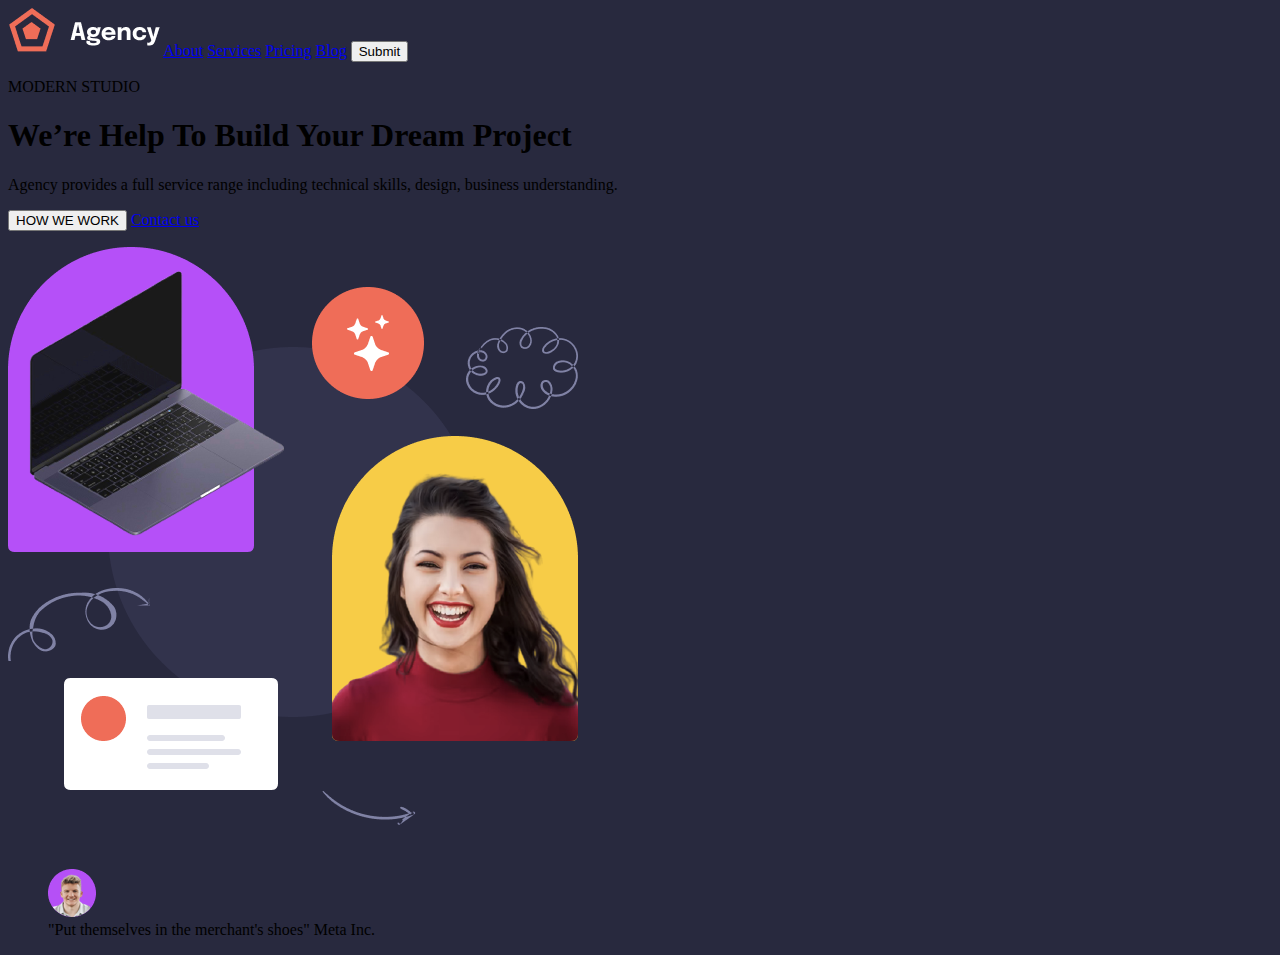
<file: Portfolio/index.html>
<!DOCTYPE html>
<html lang="en">
<head>
   <meta charset="UTF-8">
   <meta name="viewport" content="width=device-width, initial-scale=1.0">
   <link href="CSS/INDEXCSS.css" rel="stylesheet" type="text/css">
   <title>HOME PAGE</title>
</head>
<body>
   <div class="container__logo">
      <header class="__header">
         <nav class="__nav">
            <a href="index hrml"><img class="__logo" src="img/LOGO.png"></a>
            <a href="about.html">About</a>
            <a href="services.html">Services</a>
            <a href="Pricing.html">Pricing</a>
            <a href="Blog.html">Blog</a>
            <button type="button" class="button__submit">Submit</button>
         </nav>
      </header>
   </div>
   <main>
      <div class="container__content">
         <p>MODERN STUDIO<p>
         <h1 class="__h1">We’re Help To Build Your Dream Project</h1>
         <p>Agency provides a full service range including technical skills, design, business understanding.</p>
         <p>
            <button type="button" class="button__contact">HOW WE WORK</button>
            <a href="about.html">Contact us</a>
         </p>
      </div>
      <div class="container__img">
         <img class="img__content" src="img/HOMEpic.png">
      </div>
      <div>
         <footer>
            <figure>
               <img class="img__footer" src="img/Bitmap.png">
               <figcaption>
                  "Put themselves in the merchant's shoes"
                  Meta Inc.
               </figcaption>
            </figure>
         </footer>
      </div>
   </main>
</body>
</html>
</file>
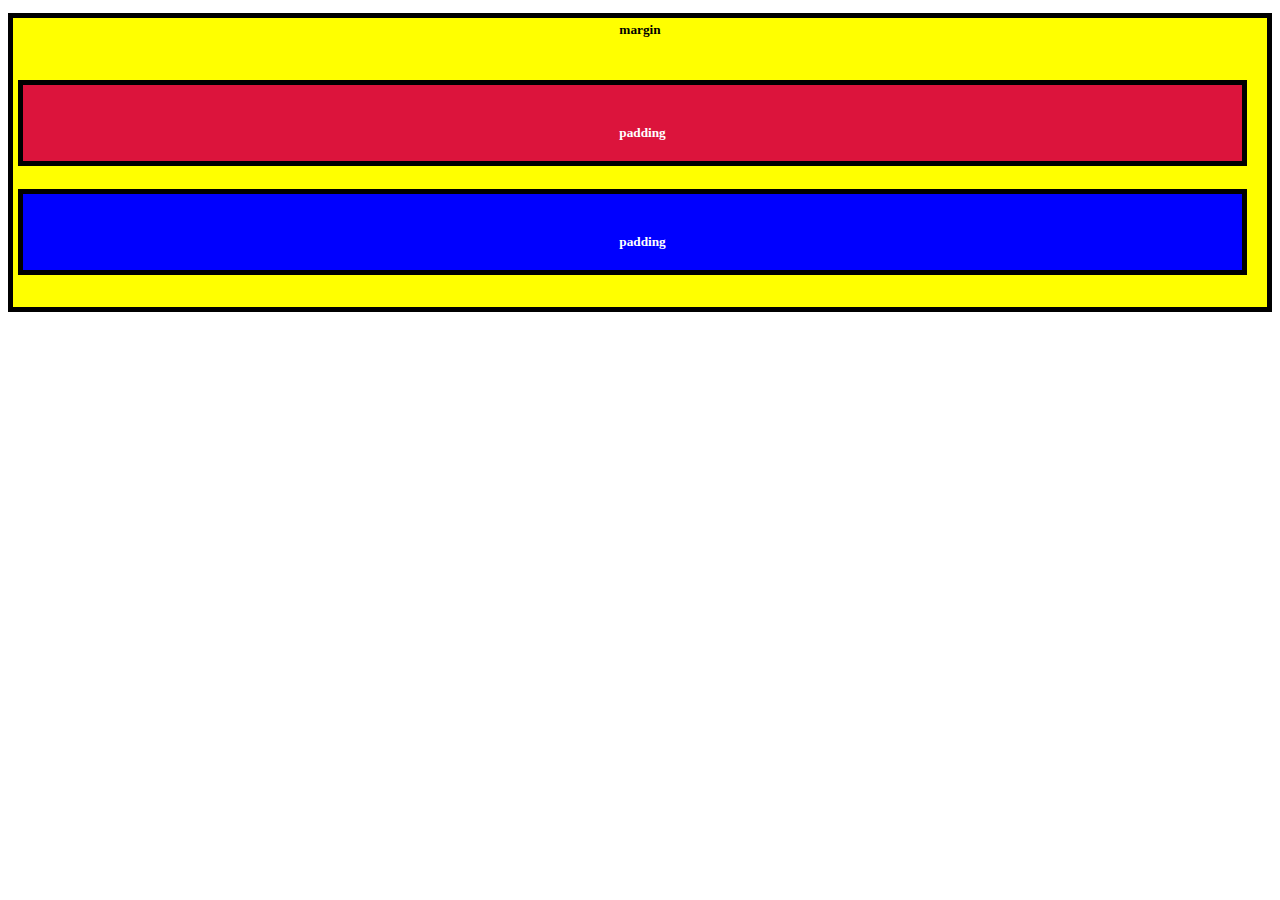
<file: CSSPADING.html>
<!doctype html>
<html>
   <meta charset="utf-8">
    <style>
       /**margin - внешний отступ (прим. блока) от краев окна браузера/padding - (внутренний отступ (прим. текст) от внутр края) top/right/bottom/left (как часы; что бы писать значение в одну строчку) - управление размерами*/
      .injected-text {
        margin-bottom: -25px;
        text-align: center;
      }
    
      .box {
        border-style: solid;
        border-color: black;
        border-width: 5px;
        text-align: center;
      }
    
      .yellow-box {
        background-color: yellow;
        padding: 40px 20px 10px 5px;
      }
    
      .red-box {
        background-color: crimson;
        color: #fff;
        padding-top: 40px;
        padding-right: 20px;
        padding-bottom: 20px;
        padding-left: 40px;
      }
    
      .blue-box {
        padding-top: 40px;
        padding-right: 20px;
        padding-bottom: 20px;
        padding-left: 40px;
        background-color: blue;
        color: #fff;
      }
    </style>
    <h5 class="injected-text">margin</h5>
    
    <div class="box yellow-box">
      <h5 class="box red-box">padding</h5>
      <h5 class="box blue-box">padding</h5>
    </div>
</file>
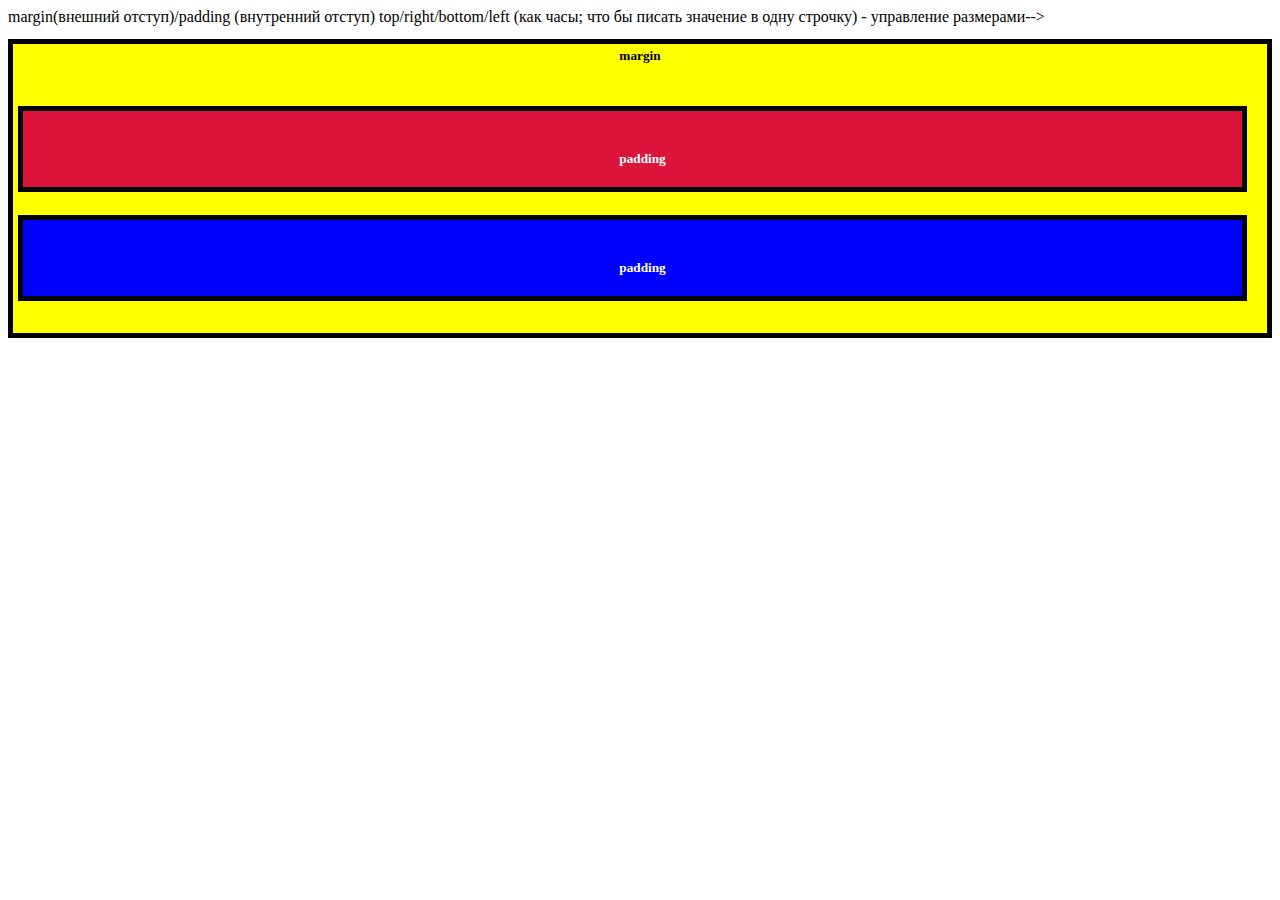
<file: PADING.html>
<!doctype html>
<html>
   <meta charset="utf-8">
    margin(внешний отступ)/padding (внутренний отступ) top/right/bottom/left (как часы; что бы писать значение в одну строчку) - управление размерами-->
   <style>
      .injected-text {
        margin-bottom: -25px;
        text-align: center;
      }
    
      .box {
        border-style: solid;
        border-color: black;
        border-width: 5px;
        text-align: center;
      }
    
      .yellow-box {
        background-color: yellow;
        padding: 40px 20px 10px 5px;
      }
    
      .red-box {
        background-color: crimson;
        color: #fff;
        padding-top: 40px;
        padding-right: 20px;
        padding-bottom: 20px;
        padding-left: 40px;
      }
    
      .blue-box {
        padding-top: 40px;
        padding-right: 20px;
        padding-bottom: 20px;
        padding-left: 40px;
        background-color: blue;
        color: #fff;
      }
    </style>
    <h5 class="injected-text">margin</h5>
    
    <div class="box yellow-box">
      <h5 class="box red-box">padding</h5>
      <h5 class="box blue-box">padding</h5>
    </div>
</file>
<file: Portfolio/CSS/INDEXCSS.css>
body {
   background-color: #28293E;
   position: absolute;
}
</file>
